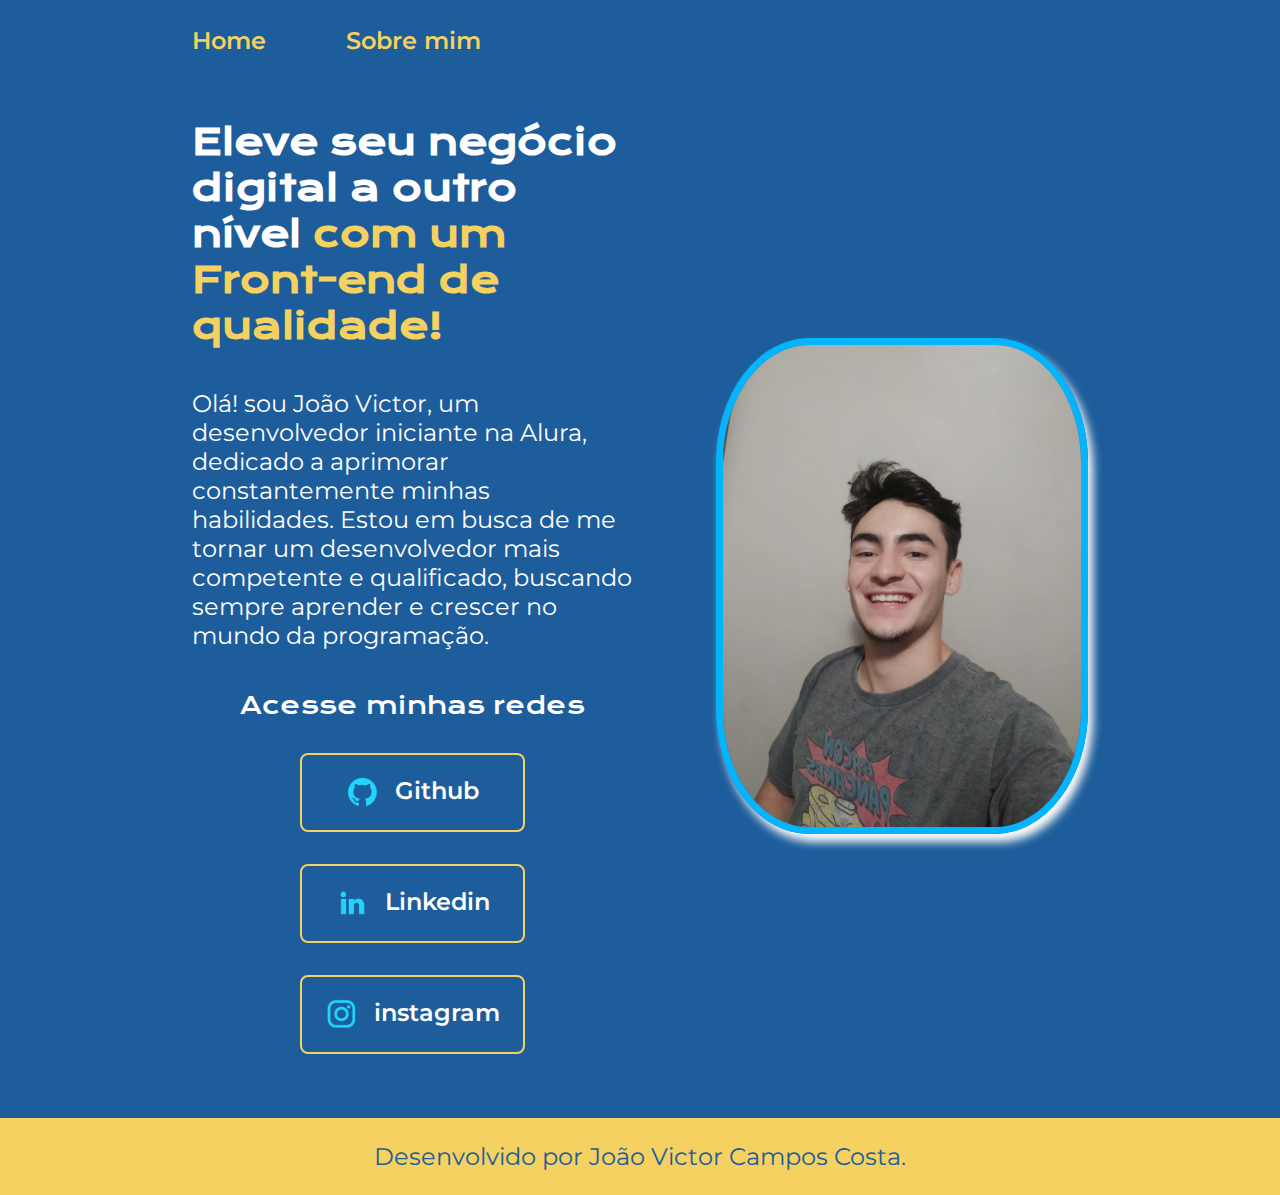
<file: index.html>
<!DOCTYPE html>
<html lang="pt-br">

<head>
    <meta charset="UTF-8">
    <meta http-equiv="X-UA-Compatible" content="IE=edge">
    <meta name="viewport" content="width=device-width, initial-scale=1.0">
    <title>Portifolio</title>
    <link rel="stylesheet" href="./styles/style.css">
</head>

<body>
    <header class="cabecalho">
        <nav class="cabecalho__menu">
            <a class="cabecalho__menu__link" href="index.html">Home</a>
            <a class="cabecalho__menu__link" href="about.html">Sobre mim</a>
        </nav>
    </header>
    <main class="apresentacao">
        <section class="apresentacao__conteudo">
            <h1 class="apresentacao__conteudo__titulo">Eleve seu negócio digital a outro nível <strong 
            class="titulo-destaque">com um Front-end de qualidade!
            </strong></h1>
            <p class="apresentacao__conteudo__texto">Olá! sou João Victor, um desenvolvedor iniciante na Alura, dedicado a aprimorar constantemente minhas habilidades. Estou em busca de me tornar um desenvolvedor mais competente e qualificado, buscando sempre aprender e crescer no mundo da programação.</p>
            <div class="apresentacao__links">
                <h2 class="apresentacao__links__subtitulo">Acesse minhas redes</h2>
                <a class="apresentacao__links__navegacao" href="https://github.com/Jvcamposc">
                    <img src="./assets/github.png">
                    Github
                </a>
                <a class="apresentacao__links__navegacao" href="https://www.linkedin.com/in/jo%C3%A3o-victor-campos-b977759b/">
                    <img src="./assets/linkedin.png">
                    Linkedin
                </a>
                <a class="apresentacao__links__navegacao" href="https://www.instagram.com/jvcamposc/">
                    <img src="assets/instagram.png">
                    instagram
                </a>
            </div>
        </section>
        <img class="apresentacao__imagem" src="assets/fotominha.jpeg" alt="Foto da Joana Santos programando">
    </main>
    <footer class="rodape">
        <p>Desenvolvido por João Victor Campos Costa.</p>
    </footer>
</body>

</html>
</file>
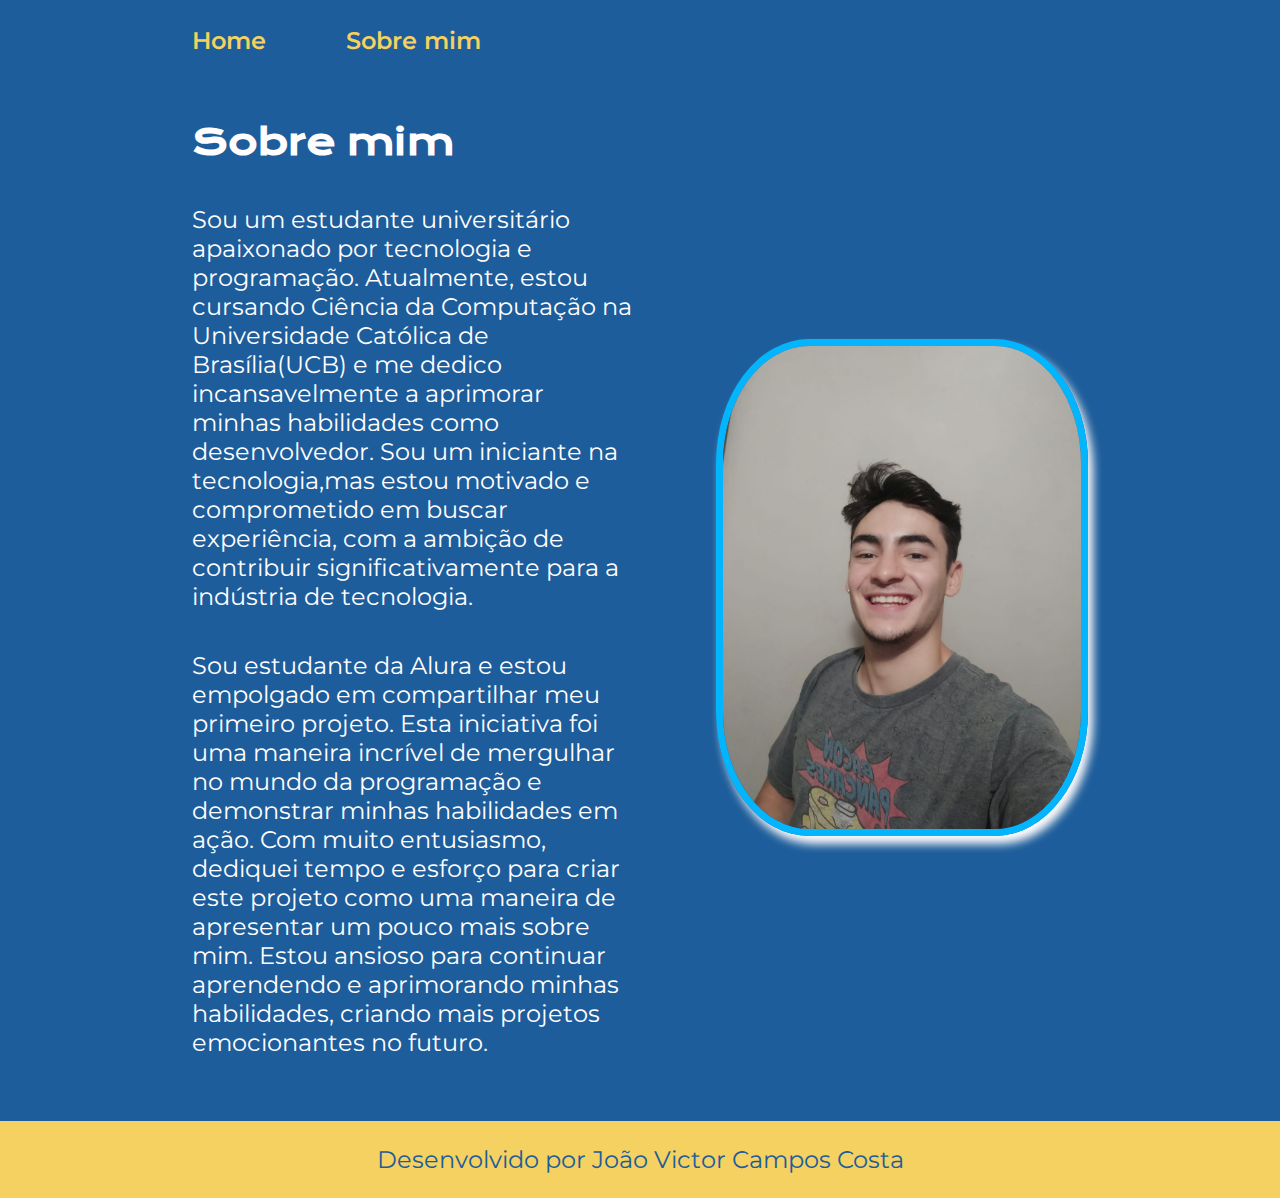
<file: about.html>
<!DOCTYPE html>
<html lang="pt-br">

<head>
    <meta charset="UTF-8">
    <meta http-equiv="X-UA-Compatible" content="IE=edge">
    <meta name="viewport" content="width=device-width, initial-scale=1.0">
    <title>Sobre mim</title>
    <link rel="stylesheet" href="./styles/style.css">
</head>

<body>
    <header class="cabecalho">
        <nav class="cabecalho__menu">
            <a class="cabecalho__menu__link" href="index.html">Home</a>
            <a class="cabecalho__menu__link" href="about.html">Sobre mim</a>
        </nav>
    </header>

    <main class="apresentacao">
        <section class="apresentacao__conteudo">
            <h1 class="apresentacao__conteudo__titulo">Sobre mim</h1>
            <p class="apresentacao__conteudo__texto">Sou um estudante universitário apaixonado por tecnologia e programação. Atualmente, estou cursando Ciência da Computação na Universidade Católica de Brasília(UCB) e me dedico incansavelmente a aprimorar minhas habilidades como desenvolvedor. Sou um iniciante na tecnologia,mas estou motivado e comprometido em buscar experiência, com a ambição de contribuir significativamente para a indústria de tecnologia.
            </p>
            <p class="apresentacao__conteudo__texto">
                Sou estudante da Alura e estou empolgado em compartilhar meu primeiro projeto. Esta iniciativa foi uma maneira incrível de mergulhar no mundo da programação e demonstrar minhas habilidades em ação.

                Com muito entusiasmo, dediquei tempo e esforço para criar este projeto como uma maneira de apresentar um pouco mais sobre mim. Estou ansioso para continuar aprendendo e aprimorando minhas habilidades, criando mais projetos emocionantes no futuro.</p>
        </section>
        <img class="apresentacao__imagem" src="assets/fotominha.jpeg" alt="Foto da Joana Santos programando">
    </main>

    <footer class="rodape">
        <p>Desenvolvido por João Victor Campos Costa</p>
    </footer>
</body>

</html>
</file>
<file: styles/style.css>
@import url('https://fonts.googleapis.com/css2?family=Krona+One&family=Montserrat:wght@400;600&display=swap');

:root {
    --cor-primaria: #1D5D9B;
    --cor-secundaria: #fffdfd;
    --cor-terciaria: #F4D160;
    --cor-hover: #FBEEAC;

    --fonte-primaria: 'Krona One', sans-serif;
    --fonte-secundaria: 'Montserrat', sans-serif;
}
*{
    margin: 0;
    padding: 0;
}

body{
    box-sizing: border-box;
    background-color: var(--cor-primaria);
    color: var(--cor-secundaria);
}
.cabecalho{
    padding: 2% 0% 0% 15%;
}
.cabecalho__menu{
    display: flex;
    gap: 80px;
}
.cabecalho__menu__link{
    font-family: var(--fonte-secundaria);
    font-size: 1.5rem;
    font-weight: 600;
    color: var(--cor-terciaria);
    text-decoration: none;
}
.apresentacao{
    padding: 5% 15%;
    display: flex;
    align-items: center;
    justify-content: space-between;
    gap: 82px;
}
.apresentacao__conteudo{
    width: 50%;
    display: flex;
    flex-direction: column;
    gap: 40px;
}

.apresentacao__conteudo__titulo{
    font-size: 2.25rem;
    font-family: var(--fonte-primaria);
}
.titulo-destaque{
    color: var(--cor-terciaria);
}
.apresentacao__conteudo__texto{
    font-size: 1.5rem;
    font-family: var(--fonte-secundaria);
}

.apresentacao__links{
    display: flex;
    flex-direction: column;
    justify-content: space-between;
    align-items: center;
    gap: 32px;
}
.apresentacao__links__subtitulo{
    font-family: var(--fonte-primaria);
    font-weight: 400;
    font-size: 1.5rem;
}
.apresentacao__links__navegacao{
    display: flex;
    justify-content: center;
    gap: 16px;
    border: 2px solid var(--cor-terciaria);
    width: 50%;
    text-align: center;
    border-radius: 8px;
    font-size: 1.5rem;
    font-weight: 600;
    padding: 21.5px 0;
    text-decoration: none;
    color: var(--cor-secundaria);
    font-family: var(--fonte-secundaria);
}
.apresentacao__links__navegacao:hover{
    background-color: var(--cor-hover);
}
.apresentacao__imagem{
    width: 40%;
    border-radius: 25%;
    border: 7px solid #03b5fc;
    box-shadow: 5px 8px 10px;
}
.rodape{
    color: var(--cor-primaria);
    background-color: var(--cor-terciaria);
    padding: 24px;
    text-align: center;
    font-family: var(--fonte-secundaria);
    font-size: 1.5rem;
    font-weight: 400;
}

@media (max-width: 1200px) {
    .cabecalho{
         padding: 10%;  
    }
    .cabecalho__menu{
        justify-content: center;
    }
    .apresentacao{
        flex-direction: column-reverse;
        padding: 5%;
    }

    .apresentacao__conteudo{
        width: auto;
    }
    
}
</file>
